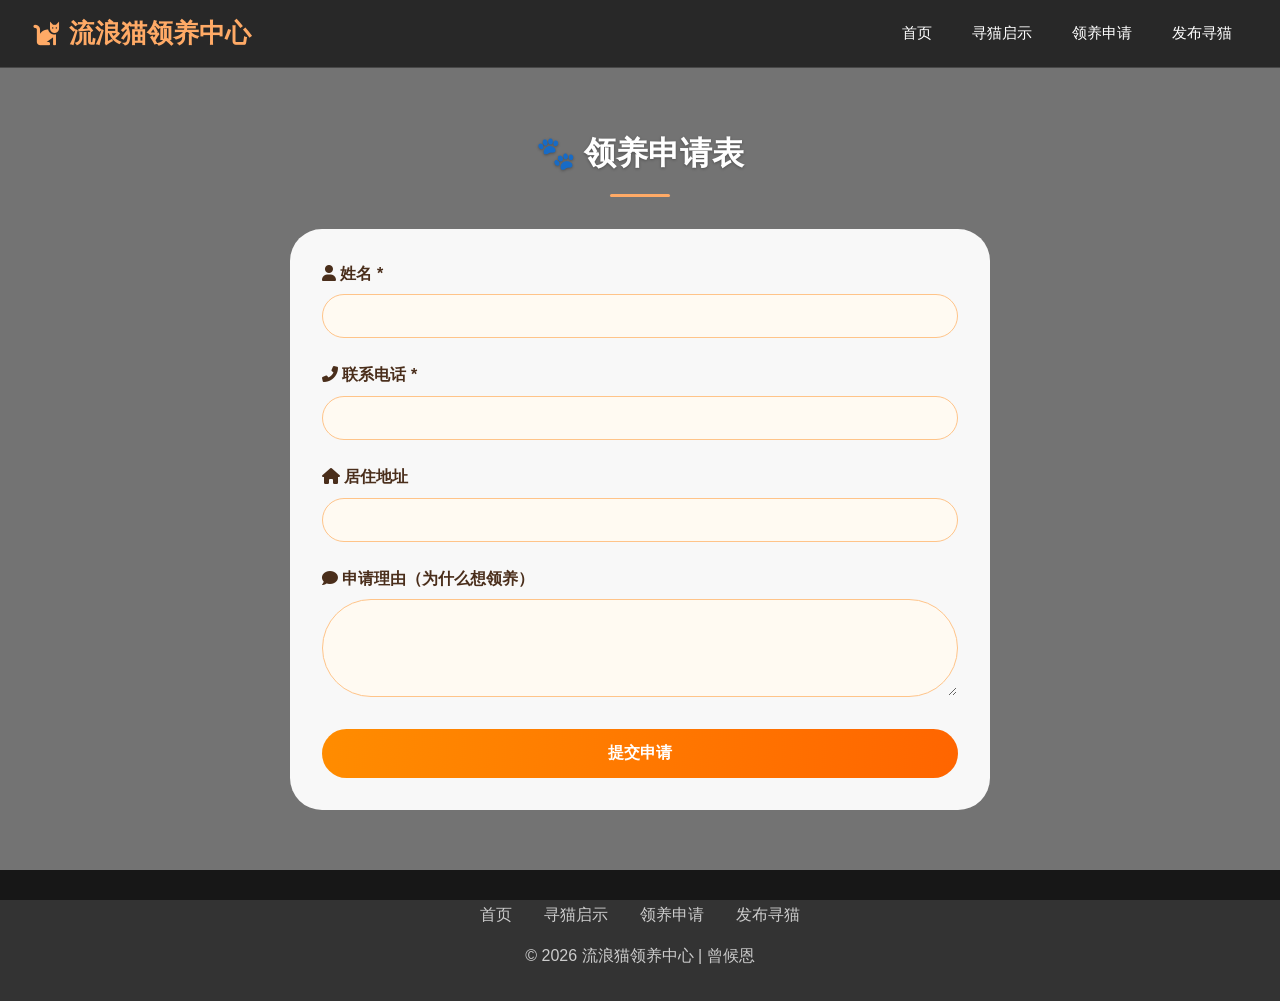
<file: LostCatWeb/src/main/webapp/adopt.html>
<!DOCTYPE html>
<html lang="zh-CN">
<head>
  <meta charset="UTF-8">
  <meta name="viewport" content="width=device-width, initial-scale=1.0">
  <title>领养申请表</title>
  <link rel="stylesheet" href="style.css">
  <link rel="stylesheet" href="https://cdnjs.cloudflare.com/ajax/libs/font-awesome/6.0.0-beta3/css/all.min.css">
</head>
<body>
<header>
  <div class="header-container">
    <a href="index.html" class="logo"><i class="fas fa-cat"></i> 流浪猫领养中心</a>
    <div class="menu-toggle" onclick="toggleMenu()">
      <i class="fas fa-bars"></i>
    </div>
    <nav id="main-nav">
      <a href="index.html">首页</a>
      <a href="list.html">寻猫启示</a>
      <a href="adopt.html">领养申请</a>
      <a href="publish.html">发布寻猫</a>
    </nav>
  </div>
</header>

<section class="section">
  <h2 class="section-title">🐾 领养申请表</h2>
  <div class="form-card">
    <form id="adoptForm">
      <div class="form-group">
        <label><i class="fas fa-user"></i> 姓名 *</label>
        <input type="text" name="name" required>
      </div>
      <div class="form-group">
        <label><i class="fas fa-phone-alt"></i> 联系电话 *</label>
        <input type="tel" name="phone" required>
      </div>
      <div class="form-group">
        <label><i class="fas fa-home"></i> 居住地址</label>
        <input type="text" name="address">
      </div>
      <div class="form-group">
        <label><i class="fas fa-comment"></i> 申请理由（为什么想领养）</label>
        <textarea rows="4" name="reason"></textarea>
      </div>
      <div id="adoptStatus" style="margin-bottom:16px; text-align:center;"></div>
      <button type="submit" class="btn-submit">提交申请</button>
    </form>
  </div>
</section>

<footer>
  <div class="footer-links">
    <a href="index.html">首页</a>
    <a href="list.html">寻猫启示</a>
    <a href="adopt.html">领养申请</a>
    <a href="publish.html">发布寻猫</a>
  </div>
  <p>© 2026 流浪猫领养中心 | 曾候恩</p>
</footer>

<script>
  document.getElementById('adoptForm').addEventListener('submit', function (event) {
    event.preventDefault();
    const form = event.target;
    const name = form.name.value.trim();
    const phone = form.phone.value.trim();
    const status = document.getElementById('adoptStatus');
    if (!name || !phone) {
      status.innerHTML = '<span style="color:#ffaa66;">❌ 请填写姓名和联系电话。</span>';
      return;
    }
    status.innerHTML = '<span style="color:#80ff80;">✅ 申请已提交，我们会尽快联系您！</span>';
    form.reset();
  });

  function toggleMenu() {
    document.getElementById('main-nav').classList.toggle('active');
  }
</script>
</body>
</html>
</file>
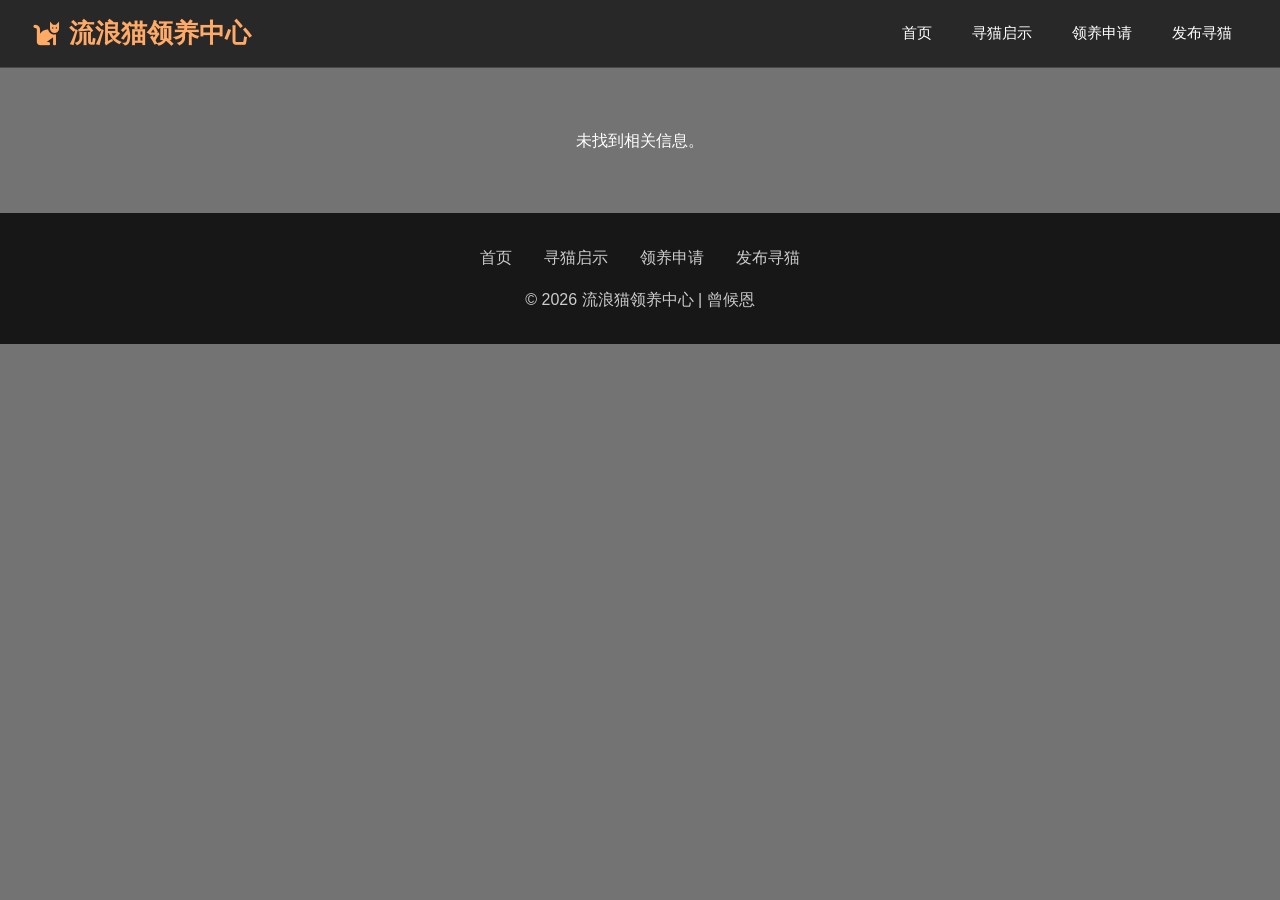
<file: LostCatWeb/src/main/webapp/detail.html>
<!DOCTYPE html>
<html lang="zh-CN">
<head>
  <meta charset="UTF-8">
  <meta name="viewport" content="width=device-width, initial-scale=1.0">
  <title>猫咪详情</title>
  <link rel="stylesheet" href="style.css">
  <link rel="stylesheet" href="https://cdnjs.cloudflare.com/ajax/libs/font-awesome/6.0.0-beta3/css/all.min.css">
</head>
<body>
<header>
  <div class="header-container">
    <a href="index.html" class="logo"><i class="fas fa-cat"></i> 流浪猫领养中心</a>
    <div class="menu-toggle" onclick="toggleMenu()">
      <i class="fas fa-bars"></i>
    </div>
    <nav id="main-nav">
      <a href="index.html">首页</a>
      <a href="list.html">寻猫启示</a>
      <a href="adopt.html">领养申请</a>
      <a href="publish.html">发布寻猫</a>
    </nav>
  </div>
</header>

<section class="section">
  <div id="detailContainer"></div>
</section>

<footer>
  <div class="footer-links">
    <a href="index.html">首页</a>
    <a href="list.html">寻猫启示</a>
    <a href="adopt.html">领养申请</a>
    <a href="publish.html">发布寻猫</a>
  </div>
  <p>© 2026 流浪猫领养中心 | 曾候恩</p>
</footer>

<script src="js/data.js"></script>
<script src="js/main.js"></script>
<script>
  document.addEventListener('DOMContentLoaded', () => {
    const params = new URLSearchParams(window.location.search);
    const id = params.get('id');
    if (!id) {
      document.getElementById('detailContainer').innerHTML = '<p style="text-align:center; color:white;">未找到相关信息。</p>';
      return;
    }
    renderDetail(id);
  });
</script>
</body>
</html>
</file>
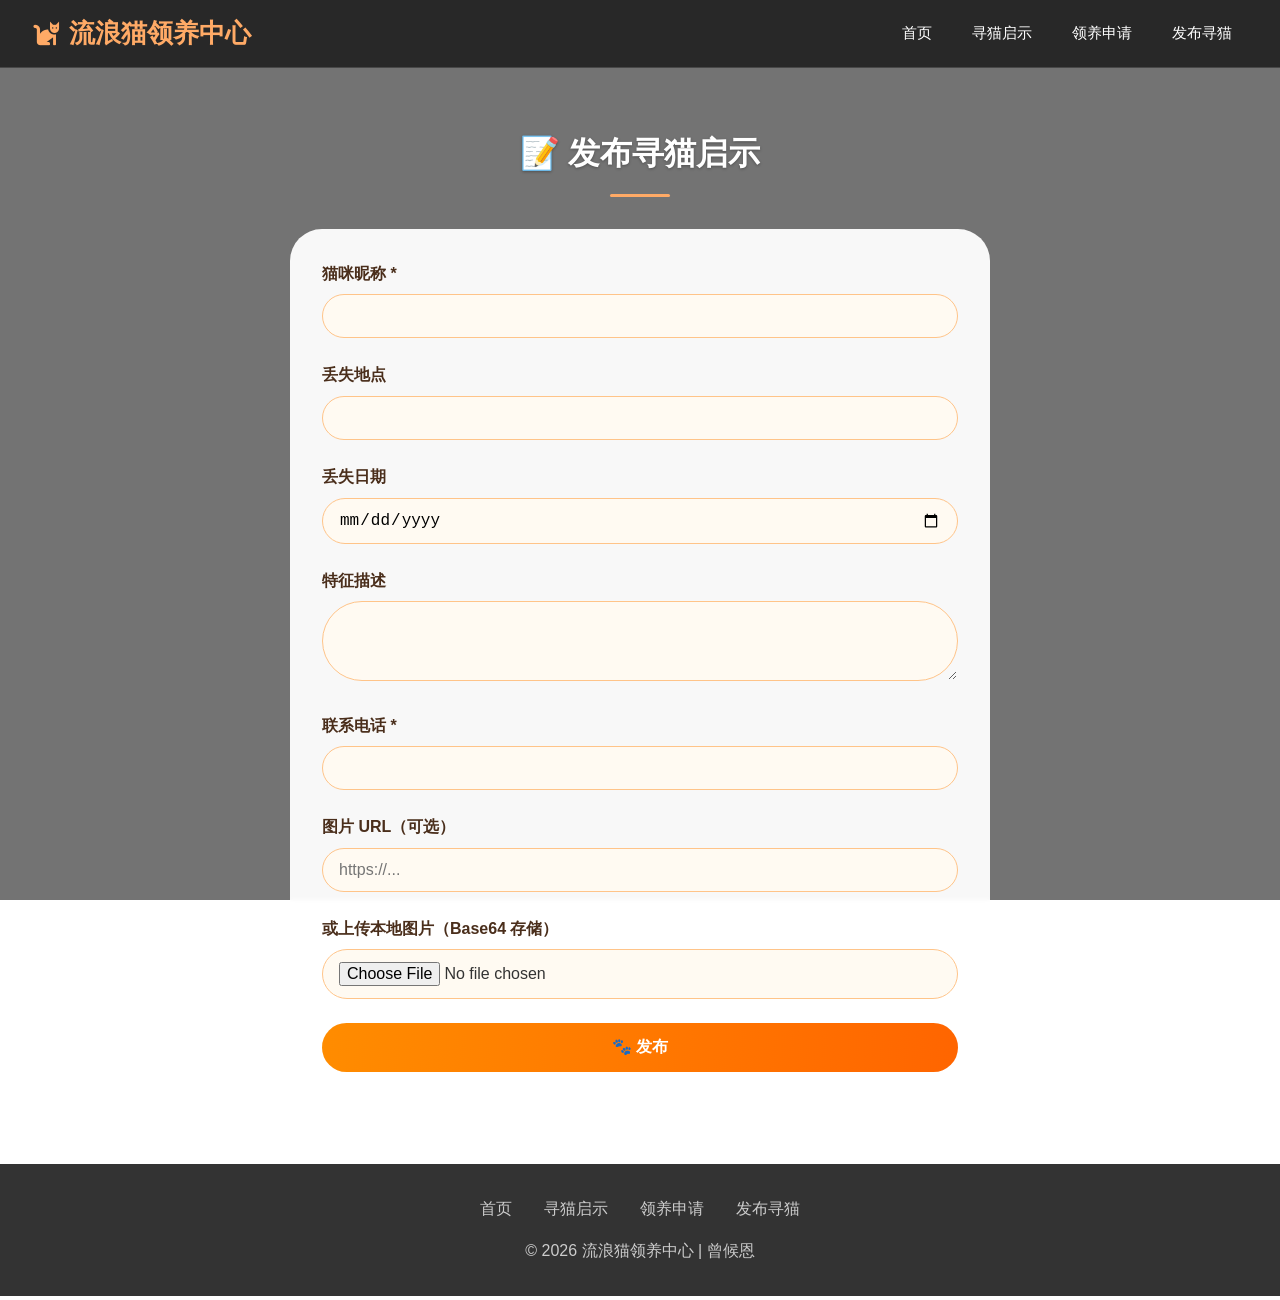
<file: LostCatWeb/src/main/webapp/publish.html>
<!DOCTYPE html>
<html lang="zh-CN">
<head>
  <meta charset="UTF-8">
  <meta name="viewport" content="width=device-width, initial-scale=1.0">
  <title>发布寻猫</title>
  <link rel="stylesheet" href="style.css">
  <link rel="stylesheet" href="https://cdnjs.cloudflare.com/ajax/libs/font-awesome/6.0.0-beta3/css/all.min.css">
</head>
<body>
<header>
  <div class="header-container">
    <a href="index.html" class="logo"><i class="fas fa-cat"></i> 流浪猫领养中心</a>
    <div class="menu-toggle" onclick="toggleMenu()">
      <i class="fas fa-bars"></i>
    </div>
    <nav id="main-nav">
      <a href="index.html">首页</a>
      <a href="list.html">寻猫启示</a>
      <a href="adopt.html">领养申请</a>
      <a href="publish.html">发布寻猫</a>
    </nav>
  </div>
</header>

<section class="section">
  <h2 class="section-title">📝 发布寻猫启示</h2>
  <div class="form-card">
    <form id="publishForm">
      <div class="form-group">
        <label>猫咪昵称 *</label>
        <input type="text" name="name" required>
      </div>
      <div class="form-group">
        <label>丢失地点</label>
        <input type="text" name="location">
      </div>
      <div class="form-group">
        <label>丢失日期</label>
        <input type="date" name="lostDate">
      </div>
      <div class="form-group">
        <label>特征描述</label>
        <textarea name="desc" rows="3"></textarea>
      </div>
      <div class="form-group">
        <label>联系电话 *</label>
        <input type="tel" name="contact" required>
      </div>
      <div class="form-group">
        <label>图片 URL（可选）</label>
        <input type="url" id="imageUrl" name="imageUrl" placeholder="https://...">
      </div>
      <div class="form-group">
        <label>或上传本地图片（Base64 存储）</label>
        <input type="file" id="catImage" accept="image/*">
        <div id="previewContainer"></div>
        <div id="uploadStatus" class="upload-status"></div>
        <input type="hidden" id="imageBase64" name="imageBase64">
      </div>
      <div id="publishStatus" style="margin-bottom:16px; text-align:center;"></div>
      <button type="submit" class="btn-submit">🐾 发布</button>
    </form>
  </div>
</section>

<footer>
  <div class="footer-links">
    <a href="index.html">首页</a>
    <a href="list.html">寻猫启示</a>
    <a href="adopt.html">领养申请</a>
    <a href="publish.html">发布寻猫</a>
  </div>
  <p>© 2026 流浪猫领养中心 | 曾候恩</p>
</footer>

<script src="js/data.js"></script>
<script src="js/main.js"></script>
<script>
  document.addEventListener('DOMContentLoaded', () => {
    handleImageUpload('catImage', 'previewContainer', 'imageUrl', 'imageBase64', 'uploadStatus');
    submitPublishForm('publishForm', 'publishStatus');
  });
</script>
</body>
</html>
</file>
<file: LostCatWeb/src/main/webapp/style.css>
/* ===== 全局重置 ===== */
* {
    margin: 0;
    padding: 0;
    box-sizing: border-box;
}

/* ===== 全站背景：一张温馨的猫咪大图 ===== */
body {
    background: linear-gradient(rgba(0, 0, 0, 0.55), rgba(0, 0, 0, 0.55)),
    url('https://images.unsplash.com/photo-1514888286974-6c03e2ca1dba?ixlib=rb-4.0.3&auto=format&fit=crop&w=2070&q=80');
    background-size: cover;
    background-attachment: fixed;
    background-position: center;
    font-family: 'Segoe UI', 'PingFang SC', Roboto, 'Helvetica Neue', sans-serif;
    color: #f5f5f5;
    line-height: 1.6;
    min-height: 100vh;
}

/* ===== 头部导航（半透明毛玻璃） ===== */
header {
    background: rgba(0, 0, 0, 0.65);
    backdrop-filter: blur(12px);
    position: sticky;
    top: 0;
    z-index: 100;
    border-bottom: 1px solid rgba(255, 255, 255, 0.15);
}

.header-container {
    max-width: 1280px;
    margin: 0 auto;
    display: flex;
    justify-content: space-between;
    align-items: center;
    padding: 0.8rem 2rem;
    flex-wrap: wrap;
}

.logo {
    font-size: 1.6rem;
    font-weight: 700;
    color: #ffaa66;
    text-decoration: none;
    display: flex;
    align-items: center;
    gap: 8px;
}

.logo i {
    color: #ffaa66;
}

nav {
    display: flex;
    gap: 0.5rem;
    flex-wrap: wrap;
}

nav a {
    color: white;
    text-decoration: none;
    font-weight: 500;
    padding: 8px 16px;
    border-radius: 40px;
    transition: 0.2s;
    font-size: 0.95rem;
}

nav a:hover {
    background-color: rgba(255, 255, 255, 0.2);
    color: #ffaa66;
}

/* 移动端菜单按钮 */
.menu-toggle {
    display: none;
    font-size: 1.5rem;
    cursor: pointer;
    color: white;
}

@media (max-width: 768px) {
    .header-container {
        position: relative;
    }
    nav {
        display: none;
        width: 100%;
        flex-direction: column;
        background: rgba(0,0,0,0.9);
        padding: 1rem;
        border-radius: 20px;
        margin-top: 1rem;
    }
    nav.active {
        display: flex;
    }
    .menu-toggle {
        display: block;
    }
}

/* ===== 主视觉区（Hero - 仅首页使用） ===== */
.hero {
    text-align: center;
    padding: 100px 20px;
    background: rgba(0, 0, 0, 0.3);
    backdrop-filter: blur(4px);
    margin-bottom: 40px;
}

.hero-content {
    max-width: 800px;
    margin: 0 auto;
}

.hero h1 {
    font-size: 3rem;
    font-weight: 800;
    margin-bottom: 1rem;
    text-shadow: 0 2px 8px rgba(0,0,0,0.5);
}

.hero p {
    font-size: 1.2rem;
    margin-bottom: 2rem;
    text-shadow: 0 1px 4px rgba(0,0,0,0.5);
}

.hero-buttons {
    display: flex;
    gap: 20px;
    justify-content: center;
    flex-wrap: wrap;
}

/* 按钮通用 */
.btn {
    display: inline-block;
    padding: 12px 28px;
    border-radius: 40px;
    font-weight: 600;
    text-decoration: none;
    transition: transform 0.2s, box-shadow 0.2s;
    cursor: pointer;
}

.btn-primary {
    background: linear-gradient(95deg, #ff8c00, #ff6500);
    color: white;
    box-shadow: 0 4px 12px rgba(0,0,0,0.2);
    border: none;
}

.btn-primary:hover {
    transform: translateY(-2px);
    box-shadow: 0 8px 20px rgba(0,0,0,0.3);
}

.btn-secondary {
    background: transparent;
    color: white;
    border: 2px solid white;
}

.btn-secondary:hover {
    background: rgba(255,255,255,0.2);
    transform: translateY(-2px);
}

/* ===== 内容区块 ===== */
.section {
    max-width: 1280px;
    margin: 60px auto;
    padding: 0 2rem;
}

.section-title {
    font-size: 2rem;
    font-weight: 700;
    margin-bottom: 2rem;
    text-align: center;
    color: white;
    text-shadow: 0 1px 3px rgba(0,0,0,0.3);
}

.section-title:after {
    content: '';
    display: block;
    width: 60px;
    height: 3px;
    background: #ffaa66;
    margin: 15px auto 0;
    border-radius: 2px;
}

/* ===== 卡片网格 ===== */
.card-grid {
    display: grid;
    grid-template-columns: repeat(auto-fill, minmax(300px, 1fr));
    gap: 30px;
}

/* 猫咪卡片（寻猫启示卡片） */
.card {
    background: rgba(255, 255, 255, 0.92);
    backdrop-filter: blur(2px);
    border-radius: 28px;
    overflow: hidden;
    box-shadow: 0 8px 20px rgba(0,0,0,0.15);
    transition: all 0.3s;
    cursor: pointer;
    color: #333;
}

.card:hover {
    transform: translateY(-6px);
    box-shadow: 0 20px 28px rgba(0,0,0,0.25);
    background: rgba(255,255,255,0.98);
}

.card-img {
    width: 100%;
    height: 220px;
    object-fit: cover;
    background: #e0d6cc;
}

.no-img {
    width: 100%;
    height: 220px;
    background: #e0d6cc;
    display: flex;
    align-items: center;
    justify-content: center;
    font-size: 3rem;
    color: #bc9a6c;
}

.card-info {
    padding: 1.5rem;
}

.card-info h3 {
    font-size: 1.5rem;
    margin-bottom: 0.5rem;
    color: #c45a1b;
}

.card-info p {
    margin: 6px 0;
    display: flex;
    align-items: center;
    gap: 8px;
    color: #555;
}

/* 救助指南卡片（首页） */
.guide-card {
    background: rgba(255, 255, 255, 0.92);
    backdrop-filter: blur(2px);
    border-radius: 24px;
    padding: 2rem;
    text-align: center;
    transition: 0.3s;
    cursor: pointer;
}

.guide-card:hover {
    transform: translateY(-4px);
    background: rgba(255,255,255,0.98);
}

.guide-card i {
    font-size: 2.5rem;
    color: #ff8c00;
    margin-bottom: 1rem;
}

/* 两栏布局（合作机构 + 领养故事） */
.two-columns {
    display: grid;
    grid-template-columns: 1fr 1fr;
    gap: 40px;
}

.partners, .stories {
    background: rgba(255, 255, 255, 0.92);
    backdrop-filter: blur(2px);
    border-radius: 28px;
    padding: 2rem;
    color: #333;
}

.partner-list {
    list-style: none;
}

.partner-list li {
    margin: 16px 0;
    display: flex;
    align-items: center;
    gap: 12px;
}

.story-card {
    background: #fef8f0;
    border-radius: 20px;
    padding: 1rem;
    margin-bottom: 20px;
}

.story-card i {
    color: #ff8c00;
    margin-right: 8px;
}

/* 订阅区 */
.subscribe {
    background: rgba(0, 0, 0, 0.6);
    backdrop-filter: blur(8px);
    border-radius: 48px;
    text-align: center;
    padding: 50px 20px;
    margin-top: 40px;
}

.subscribe-box {
    max-width: 600px;
    margin: 0 auto;
}

.subscribe h3 {
    font-size: 1.8rem;
    margin-bottom: 0.5rem;
}

.subscribe-form {
    display: flex;
    gap: 12px;
    margin-top: 20px;
    flex-wrap: wrap;
    justify-content: center;
}

.subscribe-form input {
    flex: 2;
    padding: 14px 24px;
    border-radius: 60px;
    border: none;
    font-size: 1rem;
    background: white;
}

.subscribe-form button {
    background: #ff8c00;
    border: none;
    padding: 14px 28px;
    border-radius: 60px;
    color: white;
    cursor: pointer;
    font-weight: 600;
}

.subscribe-form button:hover {
    background: #e67e00;
}

/* 表单卡片（publish, adopt） */
.form-card {
    max-width: 700px;
    margin: 0 auto;
    background: rgba(255, 255, 255, 0.95);
    backdrop-filter: blur(2px);
    border-radius: 32px;
    padding: 2rem;
    color: #333;
}

.form-group {
    margin-bottom: 1.5rem;
}

.form-group label {
    display: block;
    font-weight: 600;
    margin-bottom: 0.5rem;
    color: #4a2e1b;
}

.form-group input,
.form-group select,
.form-group textarea {
    width: 100%;
    padding: 12px 16px;
    border: 1px solid #ffc489;
    border-radius: 60px;
    font-size: 1rem;
    background: #fffaf2;
}

.form-group input:focus,
.form-group select:focus,
.form-group textarea:focus {
    outline: none;
    border-color: #ff8c00;
    box-shadow: 0 0 0 3px rgba(255,140,0,0.1);
}

.btn-submit {
    background: linear-gradient(95deg, #ff8c00, #ff6500);
    color: white;
    border: none;
    padding: 14px 28px;
    border-radius: 60px;
    font-weight: 600;
    font-size: 1rem;
    width: 100%;
    cursor: pointer;
}

/* 详情页卡片 */
.detail-card {
    background: rgba(255, 255, 255, 0.95);
    backdrop-filter: blur(2px);
    border-radius: 32px;
    padding: 2rem;
    max-width: 650px;
    margin: 0 auto;
    color: #333;
}

.detail-img {
    width: 100%;
    max-height: 300px;
    object-fit: cover;
    border-radius: 24px;
    margin-bottom: 1.5rem;
}

/* 页脚 */
footer {
    background: rgba(0, 0, 0, 0.8);
    text-align: center;
    padding: 2rem;
    margin-top: 60px;
    color: #ccc;
}

.footer-links {
    display: flex;
    justify-content: center;
    gap: 2rem;
    flex-wrap: wrap;
    margin-bottom: 1rem;
}

.footer-links a {
    color: #ccc;
    text-decoration: none;
}

.footer-links a:hover {
    color: #ffaa66;
}

/* 响应式 */
@media (max-width: 768px) {
    .hero h1 { font-size: 2rem; }
    .section { padding: 0 1rem; }
    .section-title { font-size: 1.6rem; }
    .card-grid { grid-template-columns: 1fr; }
    .two-columns { grid-template-columns: 1fr; }
    .form-card { padding: 1.5rem; }
}
</file>
